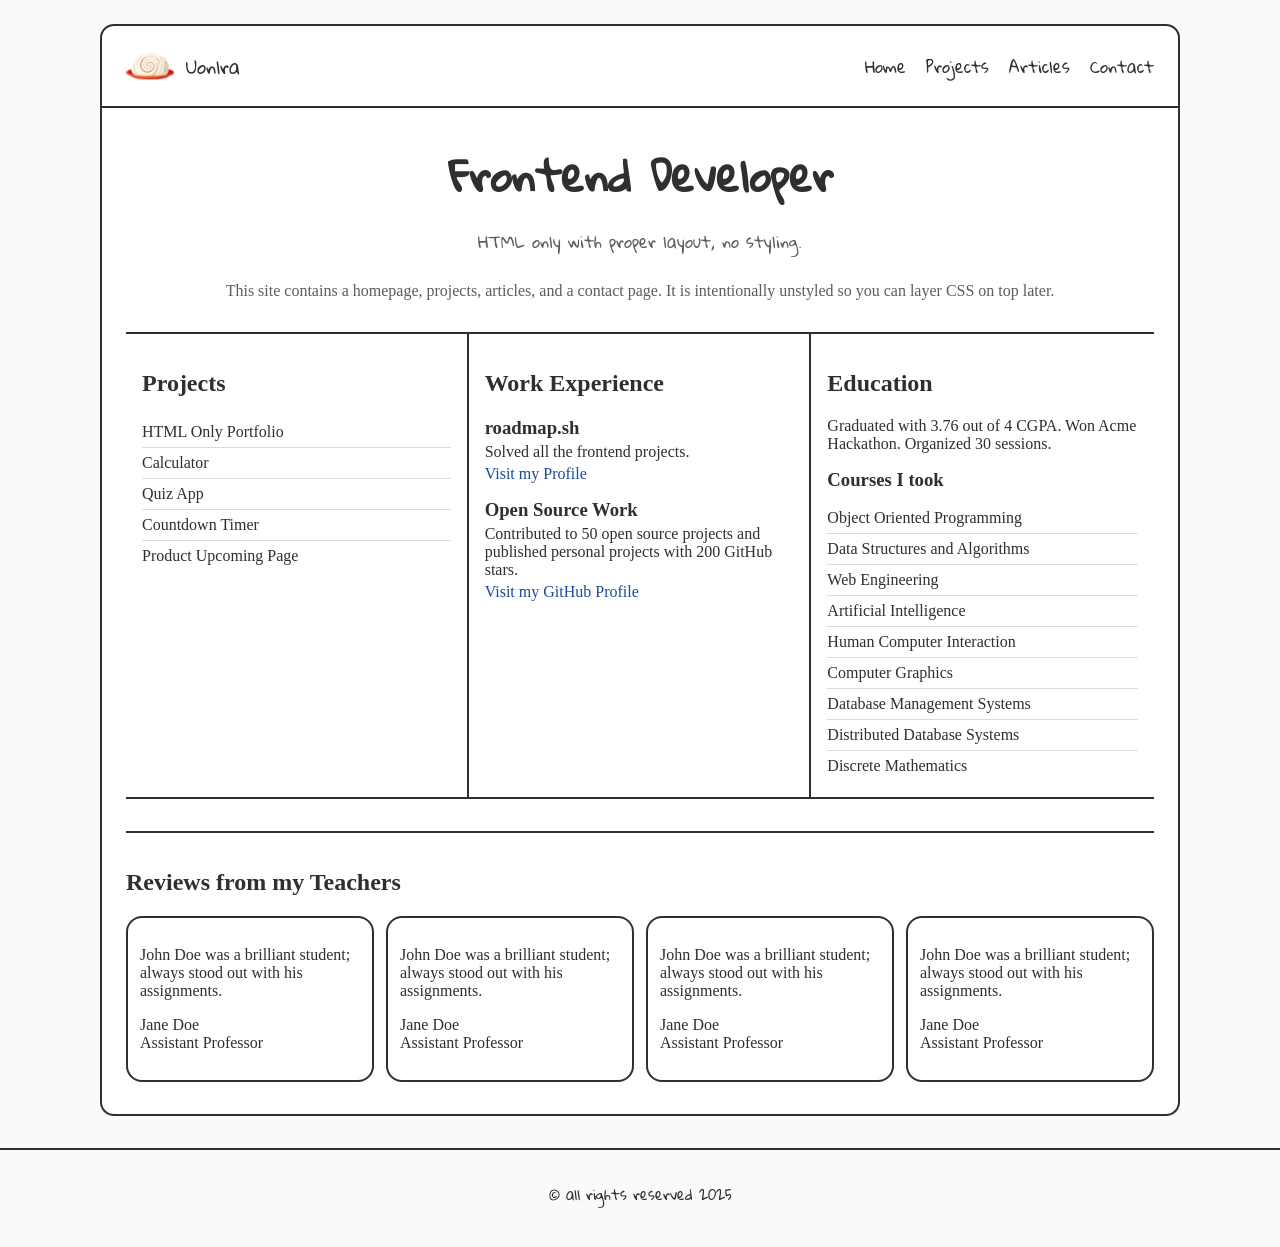
<file: index.html>
<!DOCTYPE html>
<html lang="en">
    <head>
        <meta charset="UTF-8">
        <meta name="viewport" content="width=device-width, initial-scale=1.0">
        <meta name="description" content="Frontend developer multi-page HTML site with projects, articles, and contact information." />
        <meta name="keywords" content="frontend developer, HTML, projects, articles, contact" />
        <meta name="author" content="Uonlra" />
        <title>Home | Basic HTML Website</title>
        <link rel="stylesheet" href="style.css">
    </head>
    <body>
        <header>
            <div class="brand">
                <img src="logo.png" alt="Logo" width="64" height="64">
                <span>Uonlra</span>
            </div>
            <nav aria-label="Primary">
                <ul>
                    <li><a href="index.html">Home</a></li>
                    <li><a href="projects.html">Projects</a></li>
                    <li><a href="articles.html">Articles</a></li>
                    <li><a href="contact.html">Contact</a></li>
                </ul>
            </nav>
        </header>

        <main>
            <section class="hero">
                <h1>Frontend Developer</h1>
                <p>HTML only with proper layout, no styling.</p>
            </section>

            <section class="intro">
                <p>This site contains a homepage, projects, articles, and a contact page. It is intentionally unstyled so you can layer CSS on top later.</p>
            </section>

            <section class="content-grid">
                <section class="projects">
                    <h2>Projects</h2>
                    <ul>
                        <li>HTML Only Portfolio</li>
                        <li>Calculator</li>
                        <li>Quiz App</li>
                        <li>Countdown Timer</li>
                        <li>Product Upcoming Page</li>
                    </ul>
                </section>

                <section class="work-experience">
                    <h2>Work Experience</h2>
                    <article>
                        <h3>roadmap.sh</h3>
                        <p>Solved all the frontend projects.</p>
                        <p><a href="https://roadmap.sh/" aria-label="Visit roadmap dot sh">Visit my Profile</a></p>
                    </article>
                    <article>
                        <h3>Open Source Work</h3>
                        <p>Contributed to 50 open source projects and published personal projects with 200 GitHub stars.</p>
                        <p><a href="https://github.com/" aria-label="Visit my GitHub profile">Visit my GitHub Profile</a></p>
                    </article>
                </section>

                <section class="education">
                    <h2>Education</h2>
                    <p>Graduated with 3.76 out of 4 CGPA. Won Acme Hackathon. Organized 30 sessions.</p>
                    <h3>Courses I took</h3>
                    <ul>
                        <li>Object Oriented Programming</li>
                        <li>Data Structures and Algorithms</li>
                        <li>Web Engineering</li>
                        <li>Artificial Intelligence</li>
                        <li>Human Computer Interaction</li>
                        <li>Computer Graphics</li>
                        <li>Database Management Systems</li>
                        <li>Distributed Database Systems</li>
                        <li>Discrete Mathematics</li>
                    </ul>
                </section>
            </section>

            <section class="reviews">
                <h2>Reviews from my Teachers</h2>
                <div class="review-list">
                    <article>
                        <p>John Doe was a brilliant student; always stood out with his assignments.</p>
                        <p>Jane Doe<br>Assistant Professor</p>
                    </article>
                    <article>
                        <p>John Doe was a brilliant student; always stood out with his assignments.</p>
                        <p>Jane Doe<br>Assistant Professor</p>
                    </article>
                    <article>
                        <p>John Doe was a brilliant student; always stood out with his assignments.</p>
                        <p>Jane Doe<br>Assistant Professor</p>
                    </article>
                    <article>
                        <p>John Doe was a brilliant student; always stood out with his assignments.</p>
                        <p>Jane Doe<br>Assistant Professor</p>
                    </article>
                </div>
            </section>
        </main>

        <footer>
            <p>&copy; all rights reserved 2025</p>
        </footer>
    </body>
</html>
</file>
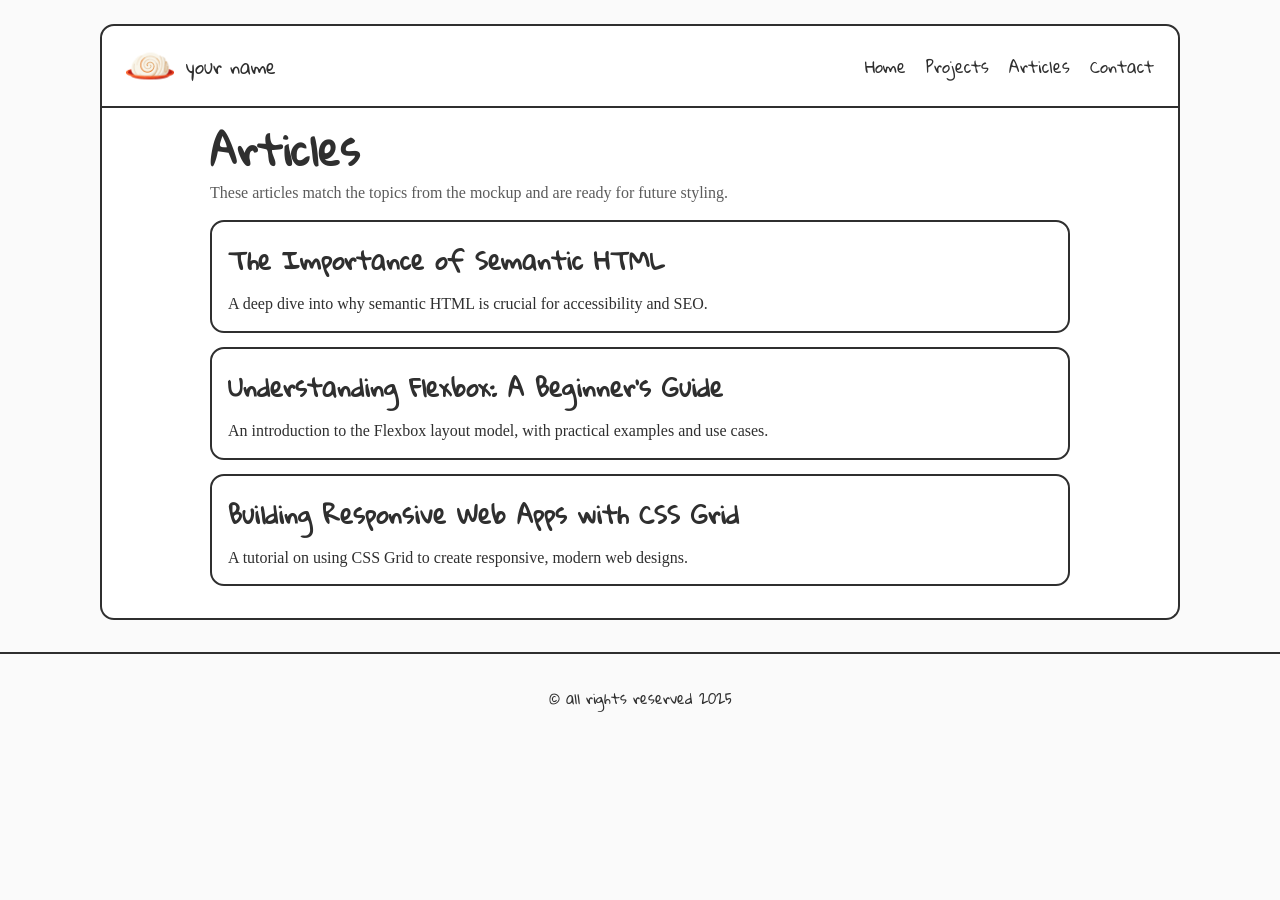
<file: articles.html>
<!DOCTYPE html>
<html lang="en">
  <head>
    <meta charset="UTF-8">
    <meta name="viewport" content="width=device-width, initial-scale=1.0">
    <!-- SEO Meta Tags -->
    <meta name="description" content="Articles page for a simple HTML-only multi-page site." />
    <meta name="keywords" content="frontend articles, HTML, roadmap" />
    <meta name="author" content="Uonlra" />
    <title>Articles | Basic HTML Website</title>
    <link rel="stylesheet" href="style.css">
  </head>
  <body class="page-articles">
    <header>
      <div class="brand">
        <img width="64" height="64" src="logo.png" alt="Logo">
        <span>your name</span>
      </div>
      <nav aria-label="Primary">
        <ul>
          <li><a href="index.html">Home</a></li>
          <li><a href="projects.html">Projects</a></li>
          <li><a href="articles.html">Articles</a></li>
          <li><a href="contact.html">Contact</a></li>
        </ul>
      </nav>
    </header>
    <main>
      <section class="articles">
        <h1>Articles</h1>
        <p>These articles match the topics from the mockup and are ready for future styling.</p>
        <ul>
          <li>
            <h2><a href="article1.html">The Importance of Semantic HTML</a></h2>
            <p>A deep dive into why semantic HTML is crucial for accessibility and SEO.</p>
          </li>
          <li>
            <h2><a href="article2.html">Understanding Flexbox: A Beginner's Guide</a></h2>
            <p>An introduction to the Flexbox layout model, with practical examples and use cases.</p>
          </li>
          <li>
            <h2><a href="article3.html">Building Responsive Web Apps with CSS Grid</a></h2>
            <p>A tutorial on using CSS Grid to create responsive, modern web designs.</p>
          </li>
        </ul>
      </section>
    </main>
    <footer>
      <p>&copy; all rights reserved 2025</p>
    </footer>
  </body>
</html>
</file>
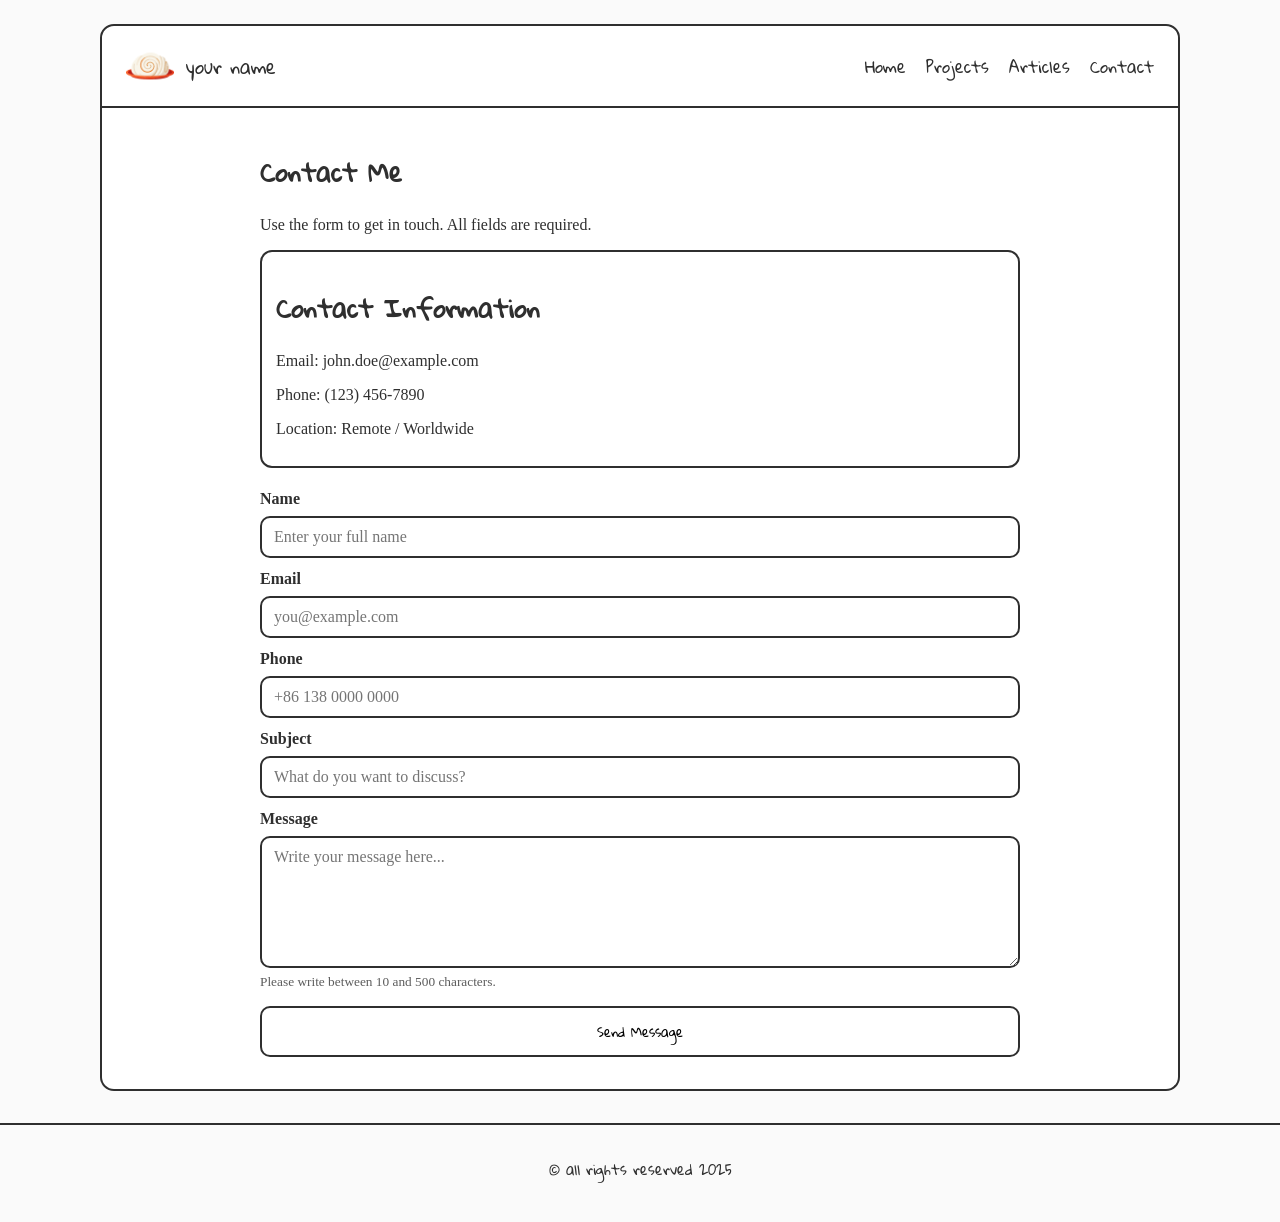
<file: contact.html>
<!DOCTYPE html>
<html lang="en">
  <head>
    <meta charset="UTF-8">
    <meta name="viewport" content="width=device-width, initial-scale=1.0">
    <!-- SEO Meta Tags -->
    <meta name="description" content="Contact page for a simple HTML-only multi-page site." />
    <meta name="keywords" content="contact, frontend developer, HTML" />
    <meta name="author" content="Uonlra" />
    <title>Contact | Basic HTML Website</title>
    <link rel="stylesheet" href="style.css">
  </head>
  <body>
    <header>
      <div class="brand">
        <img width="64" height="64" src="logo.png" alt="Logo">
        <span>your name</span>
      </div>
      <nav aria-label="Primary">
        <ul>
          <li><a href="index.html">Home</a></li>
          <li><a href="projects.html">Projects</a></li>
          <li><a href="articles.html">Articles</a></li>
          <li><a href="contact.html">Contact</a></li>
        </ul>
      </nav>
    </header>

    <main>
      <section class="contact">
        <h1>Contact Me</h1>
        <p>Use the form to get in touch. All fields are required.</p>
        <section class="contact-details">
          <h2>Contact Information</h2>
          <p>Email: john.doe@example.com</p>
          <p>Phone: (123) 456-7890</p>
          <p>Location: Remote / Worldwide</p>
        </section>
        <form action="#" method="post">
          <label for="name">Name</label>
          <input
            type="text"
            id="name"
            name="name"
            autocomplete="name"
            minlength="2"
            maxlength="50"
            placeholder="Enter your full name"
            required
          >

          <label for="email">Email</label>
          <input
            type="email"
            id="email"
            name="email"
            autocomplete="email"
            maxlength="100"
            placeholder="you@example.com"
            required
          >

          <label for="phone">Phone</label>
          <input
            type="tel"
            id="phone"
            name="phone"
            autocomplete="tel"
            inputmode="tel"
            pattern="^\+?[0-9\s\-()]{7,20}$"
            placeholder="+86 138 0000 0000"
            required
          >

          <label for="subject">Subject</label>
          <input
            type="text"
            id="subject"
            name="subject"
            minlength="3"
            maxlength="80"
            placeholder="What do you want to discuss?"
            required
          >

          <label for="message">Message</label>
          <textarea
            id="message"
            name="message"
            rows="6"
            minlength="10"
            maxlength="500"
            placeholder="Write your message here..."
            aria-describedby="message-help"
            required
          ></textarea>
          <small id="message-help">Please write between 10 and 500 characters.</small>

          <button type="submit">Send Message</button>
        </form>
      </section>
    </main>

    <footer>
      <p>&copy; all rights reserved 2025</p>
    </footer>
  </body>
</html>
</file>
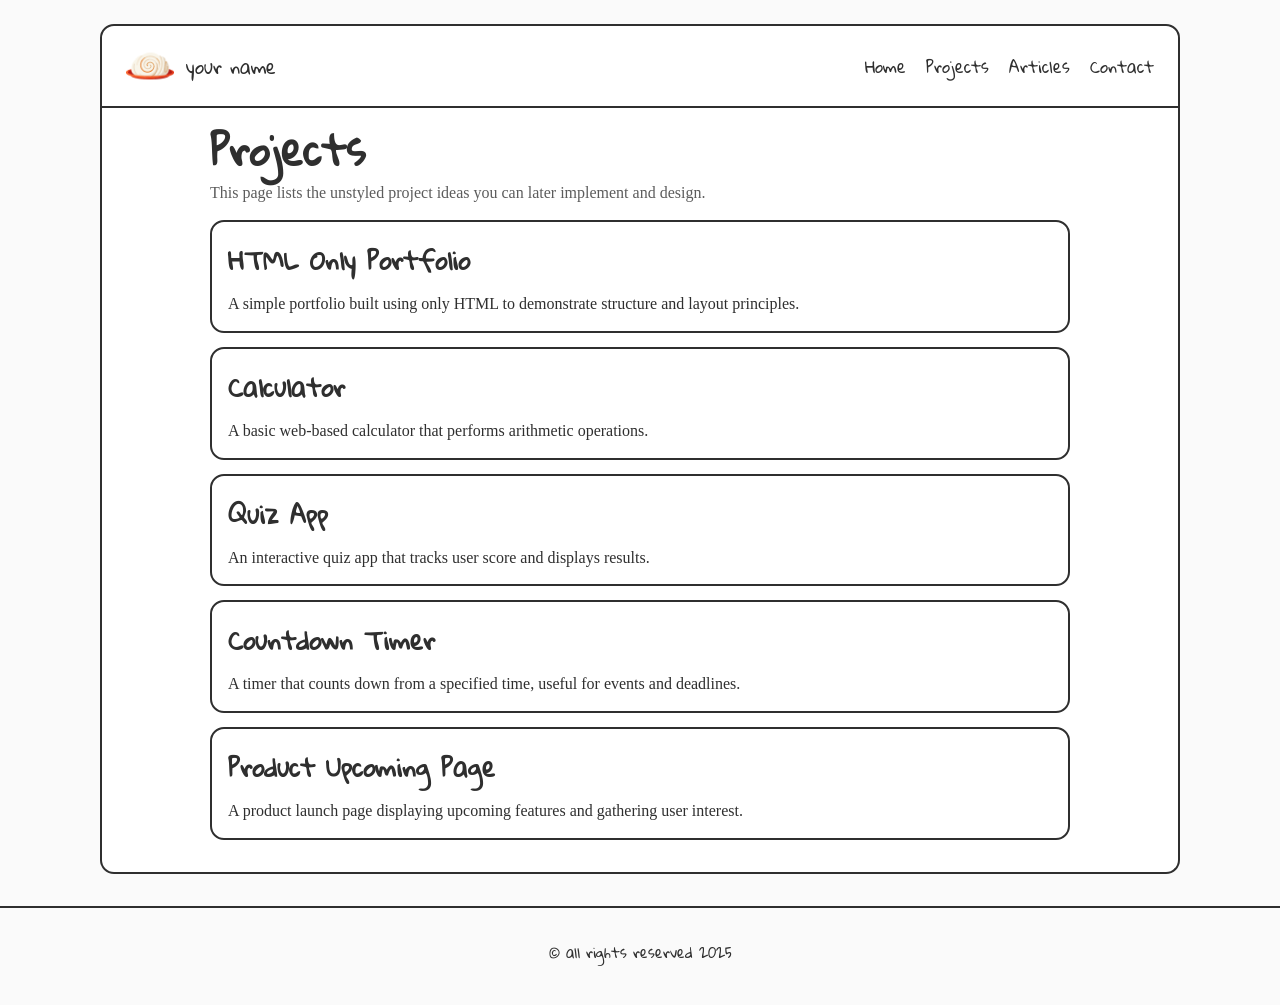
<file: projects.html>
<!DOCTYPE html>
<html lang="en">
  <head>
    <meta charset="UTF-8">
    <meta name="viewport" content="width=device-width, initial-scale=1.0">
    <!-- SEO Meta Tags -->
    <meta name="description" content="Project list for a simple HTML-only multi-page site." />
    <meta name="keywords" content="frontend projects, HTML, multi-page site" />
    <meta name="author" content="Uonlra" />
    <title>Projects | Basic HTML Website</title>
    <link rel="stylesheet" href="style.css">
  </head>
  <body class="page-projects">
    <header>
      <div class="brand">
        <img width="64" height="64" src="logo.png" alt="Logo">
        <span>your name</span>
      </div>
      <nav aria-label="Primary">
        <ul>
          <li><a href="index.html">Home</a></li>
          <li><a href="projects.html">Projects</a></li>
          <li><a href="articles.html">Articles</a></li>
          <li><a href="contact.html">Contact</a></li>
        </ul>
      </nav>
    </header>

    <main>
      <section class="projects">
        <h1>Projects</h1>
        <p>This page lists the unstyled project ideas you can later implement and design.</p>
        <ul>
          <li>
            <h2>HTML Only Portfolio</h2>
            <p>A simple portfolio built using only HTML to demonstrate structure and layout principles.</p>
          </li>
          <li>
            <h2>Calculator</h2>
            <p>A basic web-based calculator that performs arithmetic operations.</p>
          </li>
          <li>
            <h2>Quiz App</h2>
            <p>An interactive quiz app that tracks user score and displays results.</p>
          </li>
          <li>
            <h2>Countdown Timer</h2>
            <p>A timer that counts down from a specified time, useful for events and deadlines.</p>
          </li>
          <li>
            <h2>Product Upcoming Page</h2>
            <p>A product launch page displaying upcoming features and gathering user interest.</p>
          </li>
        </ul>
      </section>
    </main>
    <footer>
      <p>&copy; all rights reserved 2025</p>
    </footer>
  </body>
</html>
</file>
<file: style.css>
@import url('https://fonts.googleapis.com/css2?family=Gloria+Hallelujah&display=swap');

:root {
  --border: #2f2f2f;
  --text: #2f2f2f;
  --muted: #5c5c5c;
}

* {
  box-sizing: border-box;
}

body {
  margin: 0;
  font-family: "Georgia", "Times New Roman", serif;
  color: var(--text);
  background: #fafafa;
}

a {
  color: #1a4b9a;
  text-decoration: none;
}

img {
  display: block;
}

header {
  display: flex;
  justify-content: space-between;
  align-items: center;
  padding: 16px 24px;
  border: 2px solid var(--border);
  border-radius: 14px 14px 0 0;
  margin: 24px auto 0;
  max-width: 1080px;
  background: #fff;
}

.brand {
  display: flex;
  align-items: center;
  gap: 12px;
  font-size: 18px;
  font-family: 'Gloria Hallelujah', cursive;
}

.brand img {
  width: 48px;
  height: 48px;
  border-radius: 8px;
}

nav ul {
  display: flex;
  gap: 20px;
  list-style: none;
  padding: 0;
  margin: 0;
  font-size: 16px;
  font-family: 'Gloria Hallelujah', cursive;
}

nav a {
  color: var(--text);
}

main {
  max-width: 1080px;
  margin: 0 auto 32px;
  padding: 0 24px 32px;
  background: #fff;
  border: 2px solid var(--border);
  border-top: none;
  border-radius: 0 0 14px 14px;
}

.hero {
  text-align: center;
  padding: 24px 0 8px;
}

.hero h1 {
  margin: 0 0 8px;
  font-size: 42px;
  font-family: 'Gloria Hallelujah', cursive;
}

.hero p {
  margin: 0;
  color: var(--muted);
  font-family: 'Gloria Hallelujah', cursive;
}

.intro {
  text-align: center;
  margin: 16px 0 32px;
  color: var(--muted);
}

.content-grid {
  display: grid;
  grid-template-columns: repeat(auto-fit, minmax(260px, 1fr));
  border: 2px solid var(--border);
  border-left: none;
  border-right: none;
  border-radius: 0;
  margin-bottom: 32px;
}

.content-grid > section {
  padding: 16px;
  border-right: 2px solid var(--border);
  min-height: 240px;
}

.content-grid > section:last-child {
  border-right: none;
}

.projects ul,
.education ul {
  list-style: none;
  padding: 0;
  margin: 12px 0 0;
}

.projects li,
.education li {
  padding: 6px 0;
  border-bottom: 1px solid #dadada;
}

.projects li:last-child,
.education li:last-child {
  border-bottom: none;
}

.work-experience article {
  margin-bottom: 16px;
}

.work-experience h3 {
  margin: 0 0 4px;
}

.work-experience p {
  margin: 4px 0;
}

.education h3 {
  margin: 12px 0 8px;
}

.reviews {
  margin-top: 32px;
  padding-top: 16px;
  border-top: 2px solid var(--border);
}

.review-list {
  display: grid;
  grid-template-columns: repeat(auto-fit, minmax(180px, 1fr));
  gap: 12px;
  margin-top: 12px;
}

.review-list article {
  border: 2px solid var(--border);
  border-radius: 16px;
  padding: 12px;
}

.contact {
  max-width: 760px;
  margin: 0 auto;
  padding-top: 20px;
}

.contact h1,
.contact h2 {
  font-family: 'Gloria Hallelujah', cursive;
}

.contact-details {
  border: 2px solid var(--border);
  border-radius: 12px;
  padding: 12px 14px;
  margin: 14px 0 18px;
}

.contact form {
  display: grid;
  gap: 8px;
}

.contact label {
  font-weight: 700;
  margin-top: 4px;
}

.contact input,
.contact textarea {
  width: 100%;
  border: 2px solid var(--border);
  border-radius: 10px;
  padding: 10px 12px;
  font: inherit;
  background: #fff;
}

.contact input:focus,
.contact textarea:focus {
  outline: 2px solid #1a4b9a;
  outline-offset: 1px;
}

.contact small {
  color: var(--muted);
  margin-top: -2px;
}

.contact button {
  margin-top: 8px;
  padding: 10px 14px;
  border: 2px solid var(--border);
  border-radius: 10px;
  background: #fff;
  cursor: pointer;
  font-family: 'Gloria Hallelujah', cursive;
}

.contact button:hover {
  background: #f2f2f2;
}

.page-projects .projects,
.page-articles .articles {
  max-width: 860px;
  margin: 0 auto;
  padding-top: 20px;
}

.page-projects .projects h1,
.page-articles .articles h1 {
  margin: 0 0 12px;
  font-family: 'Gloria Hallelujah', cursive;
  font-size: 40px;
  line-height: 1.1;
}

.page-projects .projects > p,
.page-articles .articles > p {
  margin: 0 0 18px;
  color: var(--muted);
}

.page-projects .projects ul,
.page-articles .articles ul {
  list-style: none;
  margin: 0;
  padding: 0;
  display: grid;
  gap: 14px;
}

.page-projects .projects li,
.page-articles .articles li {
  border: 2px solid var(--border);
  border-radius: 14px;
  padding: 14px 16px;
  background: #fff;
}

.page-projects .projects h2,
.page-articles .articles h2 {
  margin: 0 0 8px;
  font-size: 24px;
  font-family: 'Gloria Hallelujah', cursive;
}

.page-projects .projects li p,
.page-articles .articles li p {
  margin: 0;
  line-height: 1.55;
}

.page-articles .articles h2 a {
  color: var(--text);
}

.page-articles .articles h2 a:hover {
  text-decoration: underline;
}

@media (max-width: 720px) {
  .page-projects .projects h1,
  .page-articles .articles h1 {
    font-size: 34px;
  }

  .page-projects .projects h2,
  .page-articles .articles h2 {
    font-size: 22px;
  }
}

footer {
  text-align: center;
  padding: 16px 0 24px;
  font-size: 14px;
  color: var(--text);
  border-top: 2px solid var(--border);
  font-family: 'Gloria Hallelujah', cursive;
}
</file>
